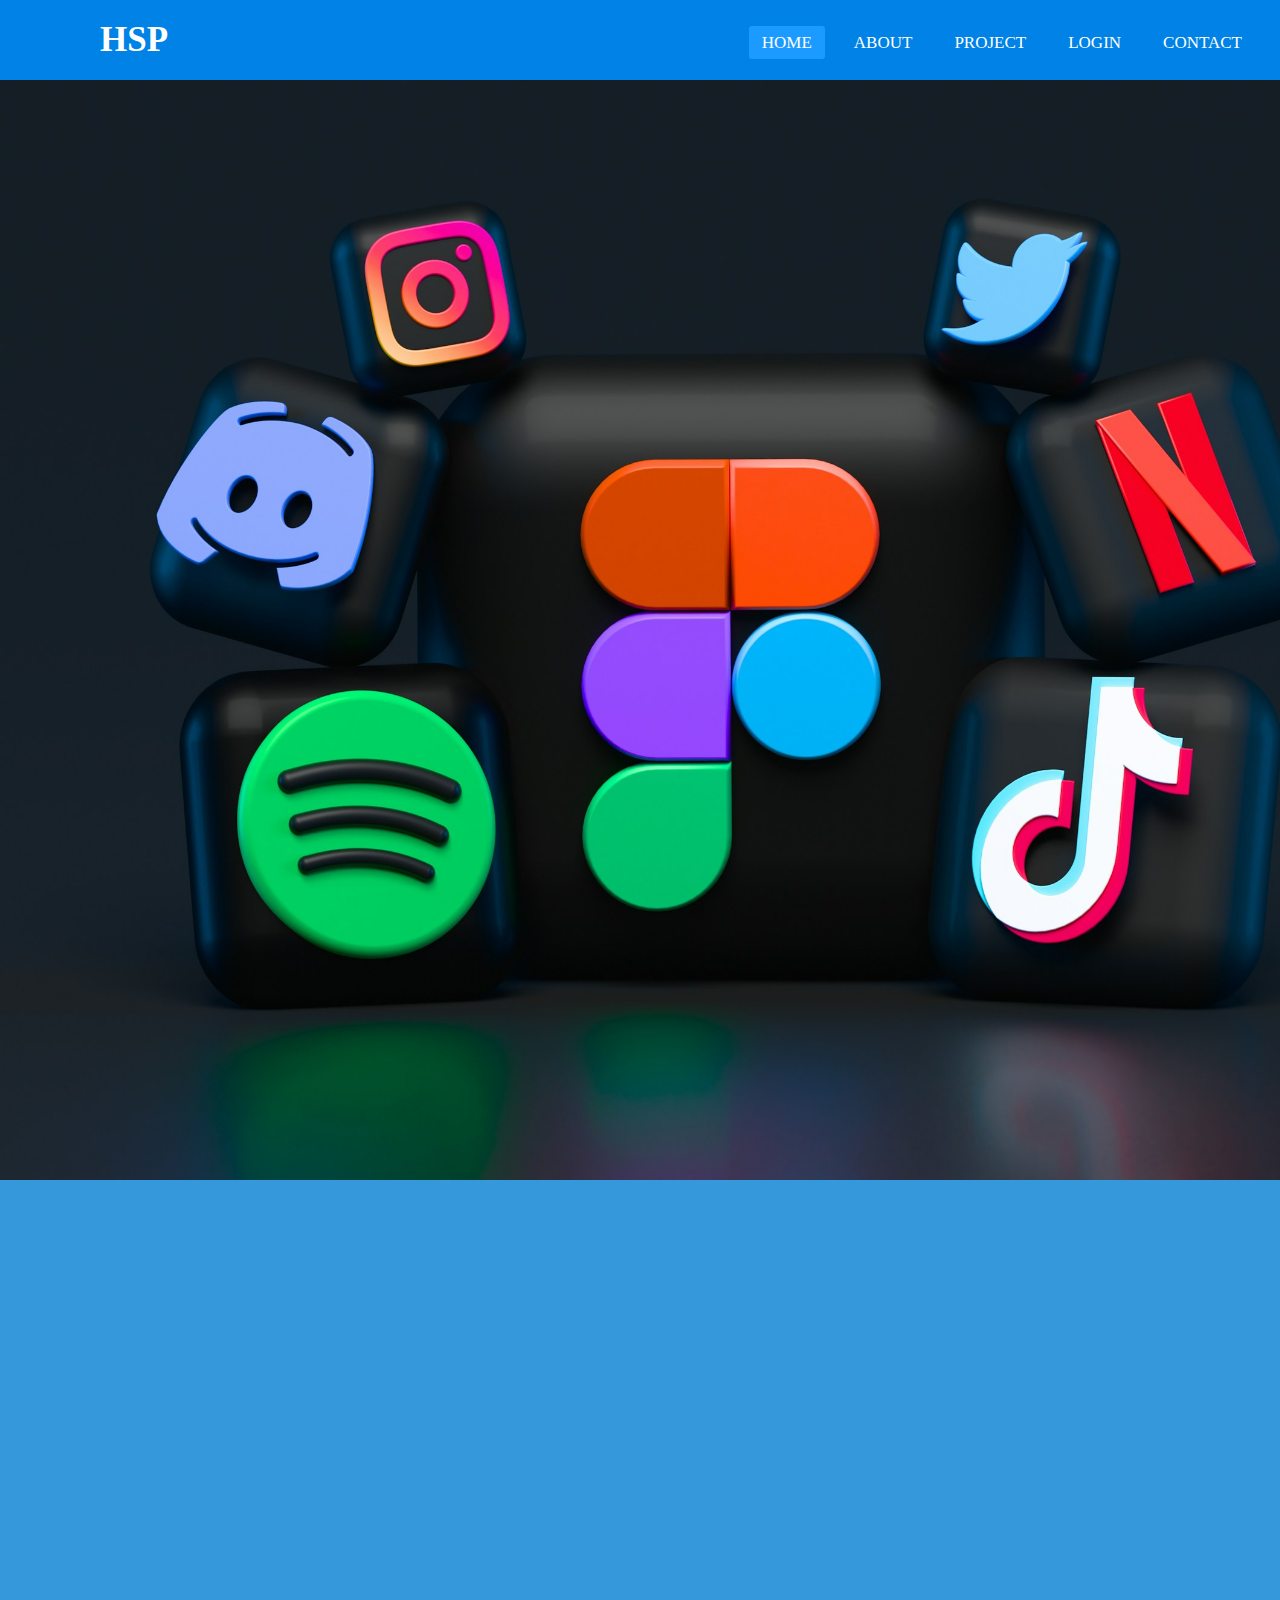
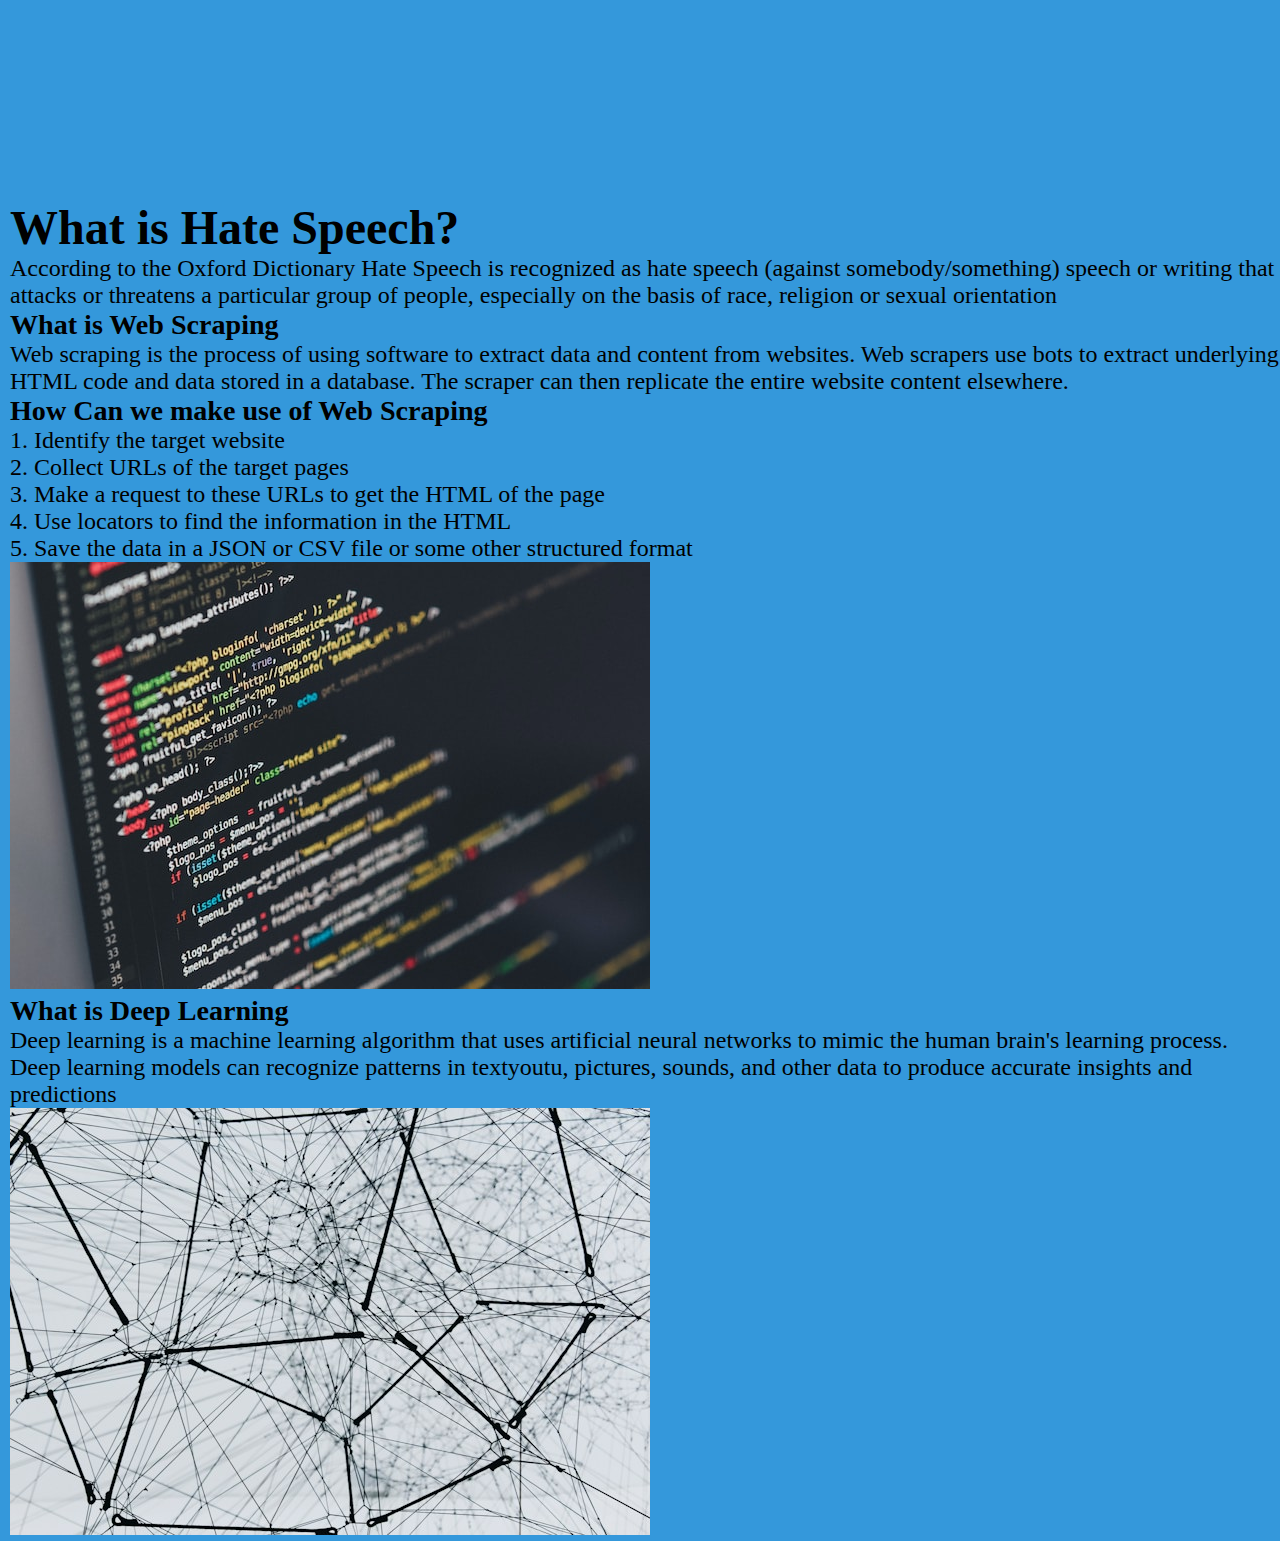
<file: index.html>
<!DOCTYPE html>
<html lang="en">
<head>
    <meta charset="UTF-8">
    <meta name="viewport" content="width=device-width, initial-scale=1.0">
    <title>HSP Official Website</title>
    <link rel="stylesheet" href="style.css">
    <link rel="apple-touch-icon" sizes="180x180" href="Images/apple-touch-icon.png">
    <link rel="icon" type="image/png" sizes="32x32" href="Images/favicon-32x32.png">
    <link rel="icon" type="image/png" sizes="16x16" href="Images/favicon-16x16.png">
    <link rel="manifest" href="Images/site.webmanifest">
    <link rel="stylesheet" href="https://cdnjs.cloudflare.com/ajax/libs/font-awesome/6.5.1/css/all.min.css" 
    integrity="sha512-DTOQO9RWCH3ppGqcWaEA1BIZOC6xxalwEsw9c2QQeAIftl+Vegovlnee1c9QX4TctnWMn13TZye+giMm8e2LwA==" 
    crossorigin="anonymous" 
    referrerpolicy="no-referrer" />


</head>
<body>
    <nav>
        <input type="checkbox" id="check">
        <label for="check" class="checkbtn">
            <i class="fa-solid fa-bars"></i>
        </label>
        <label class="logo">HSP</label>
        <ul>
            <li><a class="active" href="index.html">Home</a></li>
            <li><a href="about.html">About</a></li>
            <li><a href="project.html">Project</a></li>
            <li><a href="login.html">Login</a></li>
            <li><a href="contact.html">Contact</a></li>

        </ul>
    </nav>
    <section>
        
    </section>
    <div class="info">
        <h1>What is Hate Speech?</h1>
        <p>According to the Oxford Dictionary Hate Speech is recognized as 
        hate speech (against somebody/something) speech or writing that 
        attacks or threatens a particular group of people, especially on 
        the basis of race, religion or sexual orientation
        </p>
        <h3>What is Web Scraping</h3>
        <p>Web scraping is the process of using software to extract data and content 
        from websites. Web scrapers use bots to extract underlying HTML code and 
        data stored in a database. The scraper can then replicate the entire website 
        content elsewhere. </p>
        <h3>How Can we make use of Web Scraping</h3>
        <p> 1. Identify the target website <br>
        2. Collect URLs of the target pages <br>
        3. Make a request to these URLs to get the HTML of the page <br>
        4. Use locators to find the information in the HTML <br>
        5. Save the data in a JSON or CSV file or some other structured format <br>
        </p>
        <img src="Images/ilya-pavlov-OqtafYT5kTw-unsplash (1).jpg" alt="Laptop">
        <h3>What is Deep Learning</h3>
        <p>
            Deep learning is a machine learning algorithm that uses artificial neural 
            networks to mimic the human brain's learning process. Deep learning models 
            can recognize patterns in textyoutu, pictures, sounds, and other data to produce 
            accurate insights and predictions
        </p>
        <img src="Images/alina-grubnyak-ZiQkhI7417A-unsplash.jpg" alt="Network">
    </div>
</body>
</html>
</file>
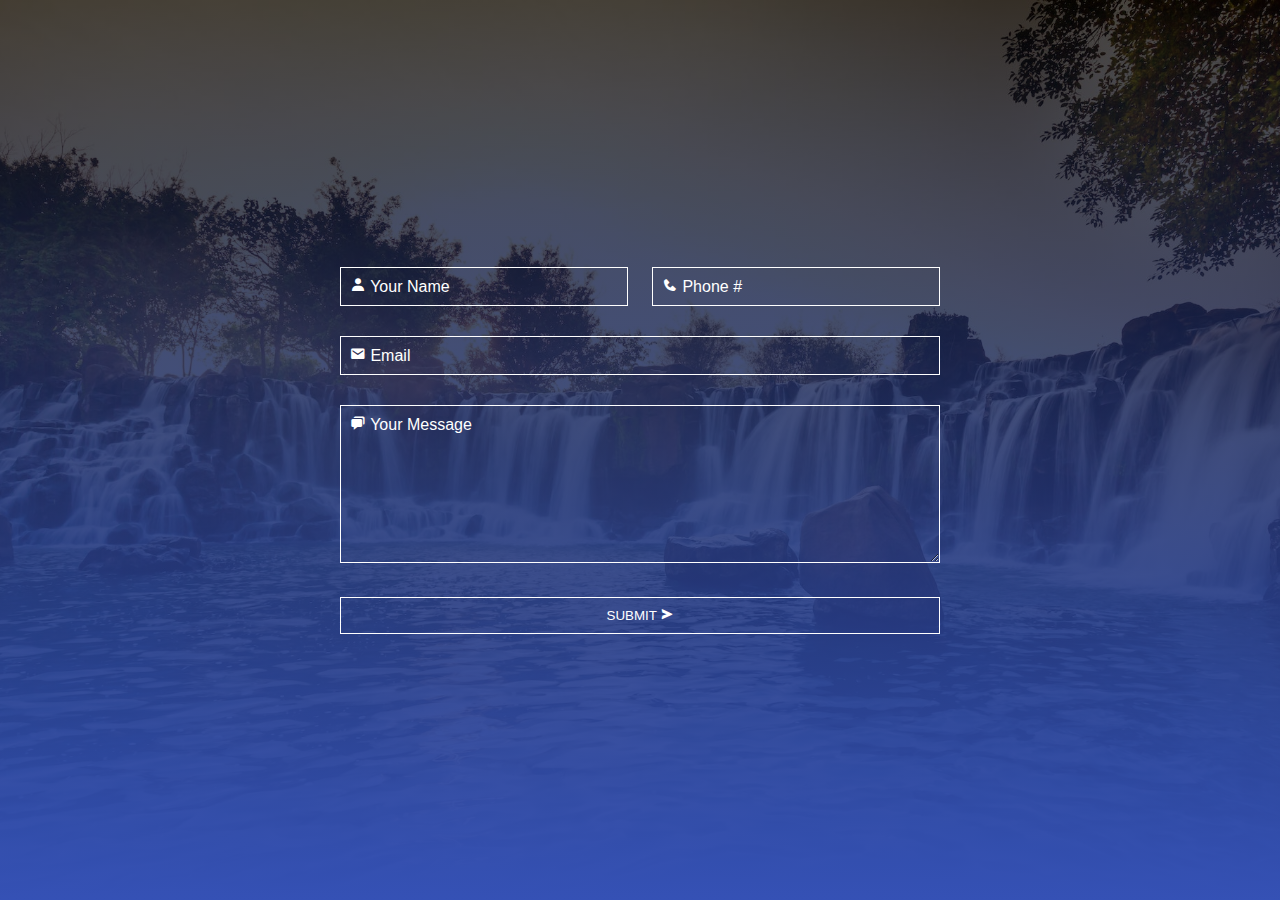
<file: contact.html>
<!DOCTYPE html>
<html lang="en">
<head>
    <meta charset="UTF-8">
    <meta name="viewport" content="width=device-width, initial-scale=1.0">
    <title>Contact Form</title>
    <link rel="stylesheet" href="style-contact.css">
    <link rel="apple-touch-icon" sizes="180x180" href="Images/apple-touch-icon.png">
    <link rel="icon" type="image/png" sizes="32x32" href="Images/favicon-32x32.png">
    <link rel="icon" type="image/png" sizes="16x16" href="Images/favicon-16x16.png">
    <link href='https://unpkg.com/boxicons@2.1.4/css/boxicons.min.css' rel='stylesheet'>
    <link rel="manifest" href="Images/site.webmanifest">
    <link rel="stylesheet" href="https://cdnjs.cloudflare.com/ajax/libs/font-awesome/6.5.1/css/all.min.css" 
    integrity="sha512-DTOQO9RWCH3ppGqcWaEA1BIZOC6xxalwEsw9c2QQeAIftl+Vegovlnee1c9QX4TctnWMn13TZye+giMm8e2LwA==" 
    crossorigin="anonymous" 
    referrerpolicy="no-referrer" />


</head>
<body>
<div class="hero">
    <form>
        <div class="row">
            <div class="input-group">
                <input type="text" id="name" required>
                <label for="name"><i class='bx bxs-user'></i> Your Name</label>
            </div>
            <div class="input-group">
                <input type="text" id="number" required>
                <label for="number"><i class='bx bxs-phone'></i> Phone #</label>
            </div>
       
        </div>
        <div class="input-group">
            <input type="name" id="email" required>
            <label for="email"><i class='bx bxs-envelope' ></i> Email</label>
        </div>
        <div class="input-group">
            <textarea id="message" rows="8" required></textarea>
            <label for="message"><i class='bx bxs-chat' ></i> Your Message</label>
        </div>
        <button type="submit">SUBMIT <i class='bx bxs-send' ></i></button>
    </form>
</div>
</body>
</html>
</file>
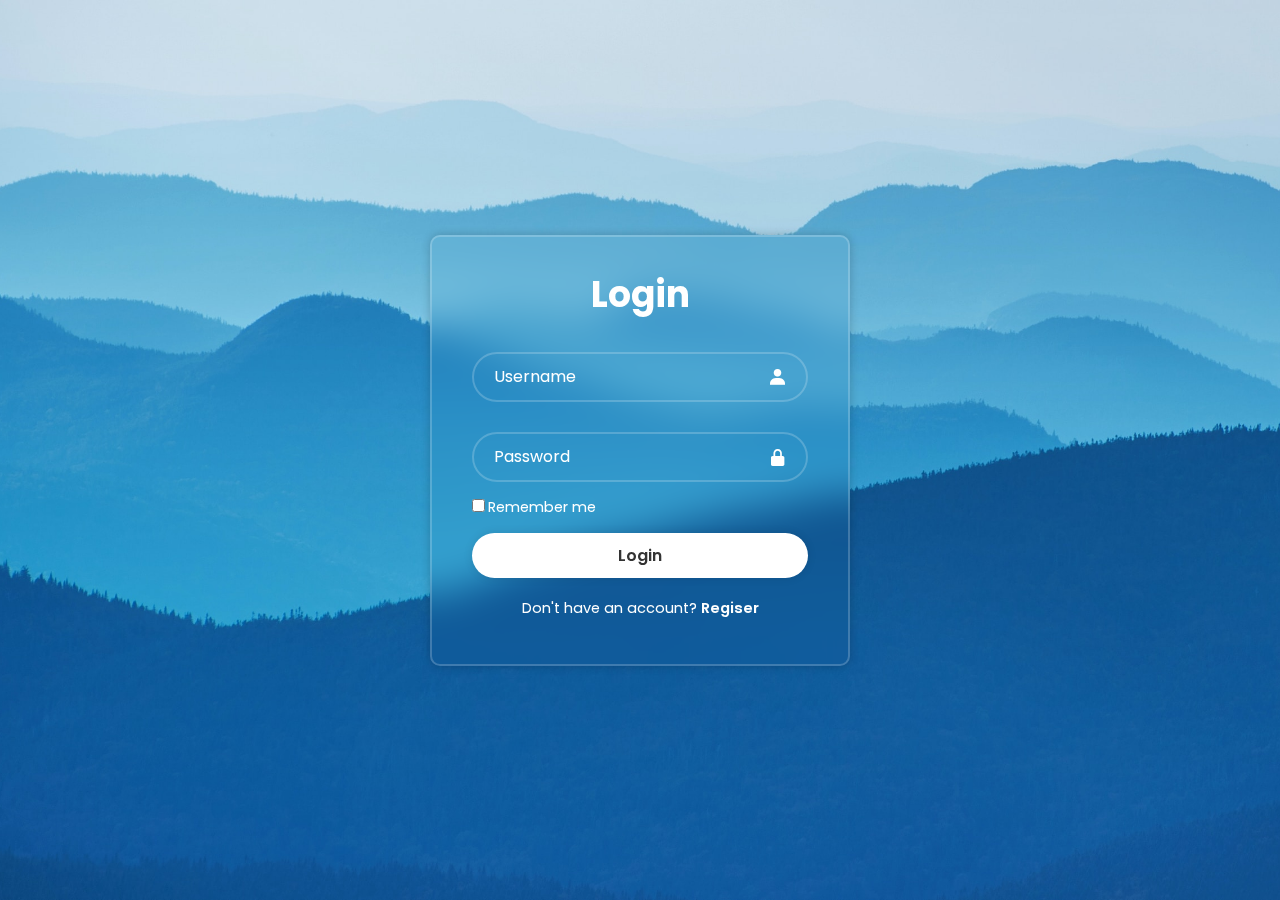
<file: login.html>
<!DOCTYPE html>
<html lang="en">
<head>
    <meta charset="UTF-8">
    <meta name="viewport" content="width=device-width, initial-scale=1.0">
    <title>Login</title>
    <link href='https://unpkg.com/boxicons@2.1.4/css/boxicons.min.css' rel='stylesheet'>
    <link rel="stylesheet" href="style-login.css">
    <link rel="preconnect" href="https://fonts.googleapis.com">
    <link rel="preconnect" href="https://fonts.gstatic.com" crossorigin>
    <link href="https://fonts.googleapis.com/css2?family=Poppins:wght@400;500;700&display=swap" rel="stylesheet">

</head>
<body>
    <div class="wrapper">
        <form action="">
            <h1>Login</h1>
            <div class="input-box">
                <input type="text" placeholder="Username"
                required>
                <i class='bx bxs-user'></i>
            </div>
            <div class="input-box">
                <input type="password" placeholder="Password"
                required>
                <i class='bx bxs-lock-alt'></i>
            </div>
            <div class="remember-forgot">
                <label><input type="Checkbox">Remember me</label>
                <a href="Forgot password?"></a>
            </div>
            <button type="submit" class="btn">Login</button>
            <div class="register-link">
                <p>Don't have an account? <a href="#">Regiser</a></p>
            </div>
        </form>
    </div>
    

    </div>
</body>
</html>
</file>
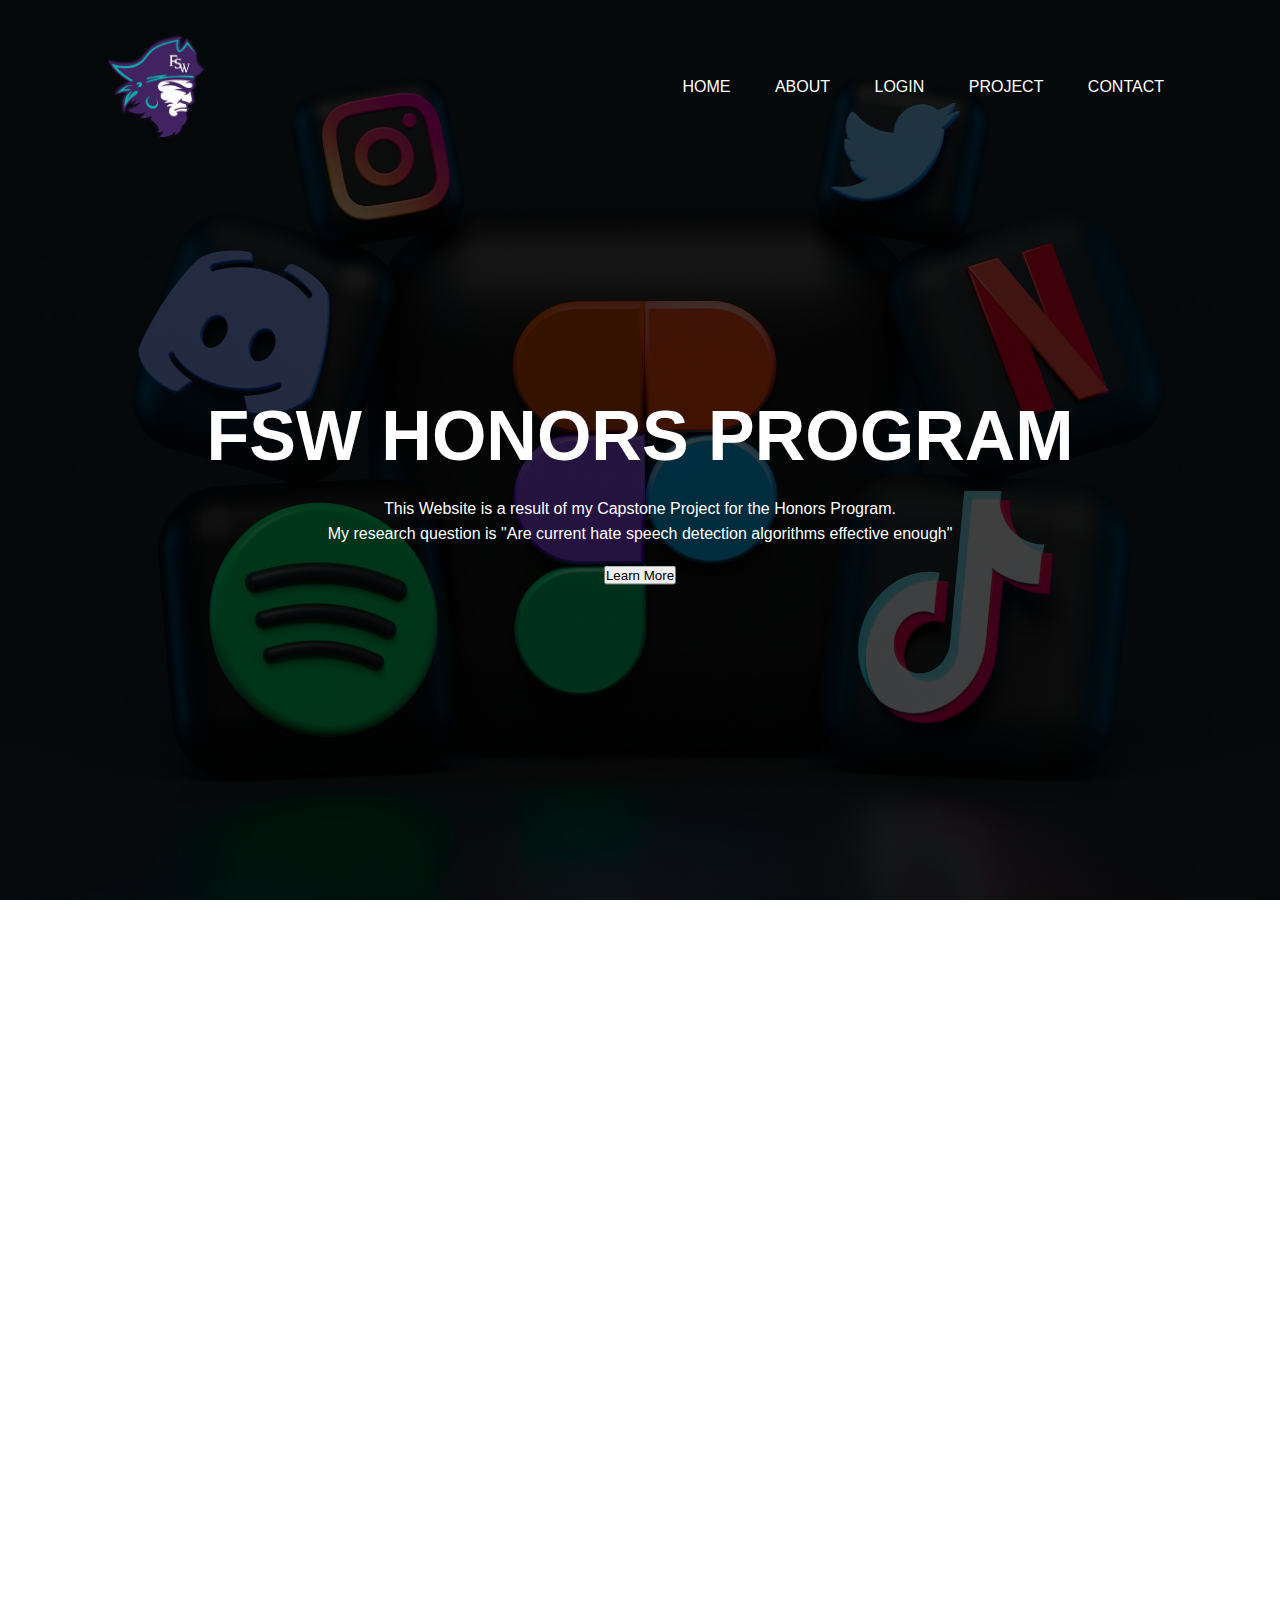
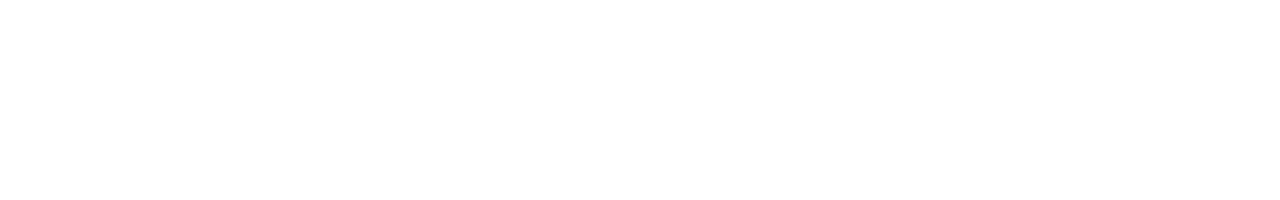
<file: new_home.html>
<!DOCTYPE html>
<html lang="en">
<head>
    <meta charset="UTF-8">
    <meta name="viewport" content="width=device-width, initial-scale=1.0">
    <title>Homepage</title>
    <link rel="stylesheet" href="new_home.css">
</head>
<body>
    <div class="banner">
        <div class="navbar">
            <img src="Images/fsw-buc-logo.png" class="logo" alt="logo">
            <ul>
                <li><a href="new_home.html">Home</a></li>
                <li><a href="about.html">About</a></li>
                <li><a href="login.html">Login</a></li>
                <li><a href="project.html">Project</a></li>
                <li><a href="contact.html">Contact</a></li>

            </ul>
        </div>
        <div class="content">
            <h1>FSW HONORS PROGRAM</h1>
            <p>This Website is a result of my Capstone Project 
                for the Honors Program. <br>My research question is
                "Are current hate speech detection algorithms effective enough"
            </p>
            <div>
                <button type="button">Learn More</button>
            </div>
        </div>
    </div>
</body>
</html>
</file>
<file: style.css>
*
{
    padding: 0;
    margin: 0;
    text-decoration: none;
    list-style: none;
    box-sizing: border-box;
}

body
{
    font-size: 24px;
    background-color: #3498db;
    height: 200vh;
    font-family: montserrat;
}

nav
{
    background: #0082e6;
    height: 80px;
    width: 100%;
}

label.logo
{
    color: white;
    font-size: 35px;
    line-height: 80px;
    padding: 0 100px;
    font-weight: bold;
}

nav ul
{
    float: right;
    margin-right: 20px;
}

nav ul li
{
    display: inline-block;
    line-height: 80px;
    margin: 0 5px;
}

nav ul li a
{
    color: white;
    font-size: 17px;
    padding: 7px 13px;
    border-radius: 3px;
    text-transform: uppercase;
}

a.active, a:hover
{
    background: #1b9bff;
    transition: .5s;
}

.checkbtn
{
    font-size: 30px;
    color: white;
    float: right;
    line-height: 80px;
    margin-right: 40px;
    cursor: pointer;
}

#check
{
    display: none;
}

@media (max-width: 952px)
{
    label.logo
    {
        font-size: 30px;
        padding-left: 50px;
    }

    nav ul li a
    {
        font-size: 16px;
    }
}


@media (max-width: 858px)
{
    .checkbtn
    {
        display: block;
    }

    ul
    {
        position: fixed;
        width: 100%;
        height: 100vh;
        background: #2c3e50;
        top: 80px;
        left: -100%;
        text-align: center;
        transition: all .5s;
    }

    nav ul li
    {
        display: block;
        margin: 50px 0;
        line-height: 30px;
    }

    nav ul li a
    {
        font-size: 20px;
    }

    a:hover, a.active
    {
        background: none;
        color: #0082e6;
    }

    #check:checked ~ ul
    {
        left: 0;
    }
}

section
{
    background: url(Images/bgimg3.jpg) no-repeat;
    background-size:1450px 1100px;
    height:calc(200vh - 80px)
}

.info
{
    margin-left: 10px;
}
</file>
<file: style-contact.css>
*
{
    margin: 0;
    padding: 0;
    font-family: 'poppins', sans-serif;
    box-sizing: border-box;
}

.hero
{
    width: 100%;
    height: 100vh;
    background-image: linear-gradient(rgba(0,0,0,0.7), #3551b5), url(Images/pexels-quang-nguyen-vinh-2150347.jpg);
    background-position: center;
    background-size: cover;
    display: flex;
    justify-content: center;
    align-items: center;
}

form
{
    width: 90%;
    max-width: 600px;
}

.input-group
{
    margin-bottom: 30px;
    position: relative;
}

input, textarea
{
    width: 100%;
    padding: 10px;
    outline: 0;
    border: 1px solid white;
    color: white;
    background: transparent;
    font-size: 15px;
}

label
{
    height: 100%;
    position: absolute;
    left: 0;
    top: 0;
    padding: 10px;
    color: white;
    cursor: text;
    transition: 0.2s;
}

button 
{
    padding: 10px 0;
    color: white;
    outline: none;
    background: transparent;
    border: 1px solid white;
    width: 100%;
    cursor: pointer;
}

input:focus~label,
input:valid~label,
textarea:focus~label,
textarea:valid~label
{
    top: -35px;
    font-size: 14px;
}

.row
{
    display: flex;
    align-items: center;
    justify-content: space-between;
}

.row .input-group
{
    flex-basis: 48%;
}
</file>
<file: style-login.css>
@import url('https://fonts.googleapis.com/css2?family=Poppins:wght@400;500;700&display=swap');



* {
    margin: 0;
    padding: 0;
    box-sizing: border-box;
    font-family: Poppins, sans-serif;
}

body
{
    display: flex;
    justify-content: center;
    align-items: center;
    min-height: 100vh;
    background: url('Images/alex-shutin-kKvQJ6rK6S4-unsplash.jpg') no-repeat;
    background-size: cover;
    background-position: center;
}

.wrapper
{
width: 420px;
background: transparent;
border: 2px solid rgba(255, 255, 255, .2);
backdrop-filter: blur(20px);
box-shadow: 0 0 10px rgba(0, 0, 0, .2);
color: white;
border-radius: 10px;
padding: 30px 40px;
}

.wrapper h1 
{
    font-size: 36px;
    text-align: center;
}

.wrapper .input-box 
{
    width: 100%;
    height: 50px;
    margin: 30px 0;
    position: relative;
}

.input-box input 
{
    width: 100%;
    height: 100%;
    background: transparent;
    border: none;
    outline: none;
    border: 2px solid rgba(255, 255, 255, .2);
    border-radius: 40px;
    font-size: 16px;
    color: white;
    padding: 20px 45px 20px 20px;
}

.input-box input::placeholder
{
    color: white;
}

.input-box i 
{
    position: absolute;
    right: 20px;
    top: 50%;
    transform: translateY(-50%);
    font-size: 20px;
}

.wrapper .remember-forgot
{
    display: flex;
    justify-content: space-between;
    font-size: 14.5px;
    margin: -15px 0 15px;
}

.remember-forgot label input
{
    accent-color: white;
    margin-right: 3px;
}

.remember-forgot a
{
    color: white;
    text-decoration: none;
}

.remember-forgot a:hover
{
    text-decoration: underline;
}


.wrapper .btn
{
    width: 100%;
    height: 45px;
    background: white;
    border: none;
    outline: none;
    border-radius: 40px;
    box-shadow: 0 0 10px rgba(0, 0, 0, .1);
    cursor: pointer;
    font-size: 16px;
    color: #333;
    font-weight: 600;
}

.wrapper .register-link
{
    font-size: 14.5px;
    text-align: center;
    margin: 20px 0 15px;
}

.register-link p a
{
    color: white;
    text-decoration: none;
    font-weight: 600;
}

.register-link p a:hover
{
    text-decoration: underline;
}
</file>
<file: new_home.css>
body
{
    height: 200vh;
}
*
{
    margin: 0;
    padding: 0;
    font-family: sans-serif;
}

.banner
{
  width: 100%;
  height: 100vh;
  background-image: linear-gradient(rgba(0,0,0,0.75), rgba(0,0,0,0.75)), url(Images/bgimg3.jpg);  
  background-size: cover;
  background-position: center;

}

.navbar
{
    width: 85%;
    margin: auto;
    padding: 35px 0;
    display: flex;
    align-items: center;
    justify-content: space-between;
}

.logo
{
    width: 120px;
    cursor: pointer;
}

.navbar ul li
{
    list-style: none;
    display: inline-block;
    margin: 0 20px;
    position: relative;
}

.navbar ul li a
{
    text-decoration: none;
    color: white;
    text-transform: uppercase;
}

.navbar ul li::after
{
    content: '';
    height: 3px;
    width: 0%;
    background: blue;
    position: absolute;
    left: 0;
    bottom: -10px;
    transition: 0.5s;
}

.navbar ul li:hover:after
{
    width: 100%;

}

.content
{
    width: 100%;
    position: absolute;
    top: 50%;
    transform: translateY(-50%);
    text-align: center;
    color: white;
}

.content h1
{
    font-size: 70px;
    margin-top: 80px;
}

.content p
{
    margin: 20px auto;
    font-weight: 100;
    line-height: 25px;
}
</file>
